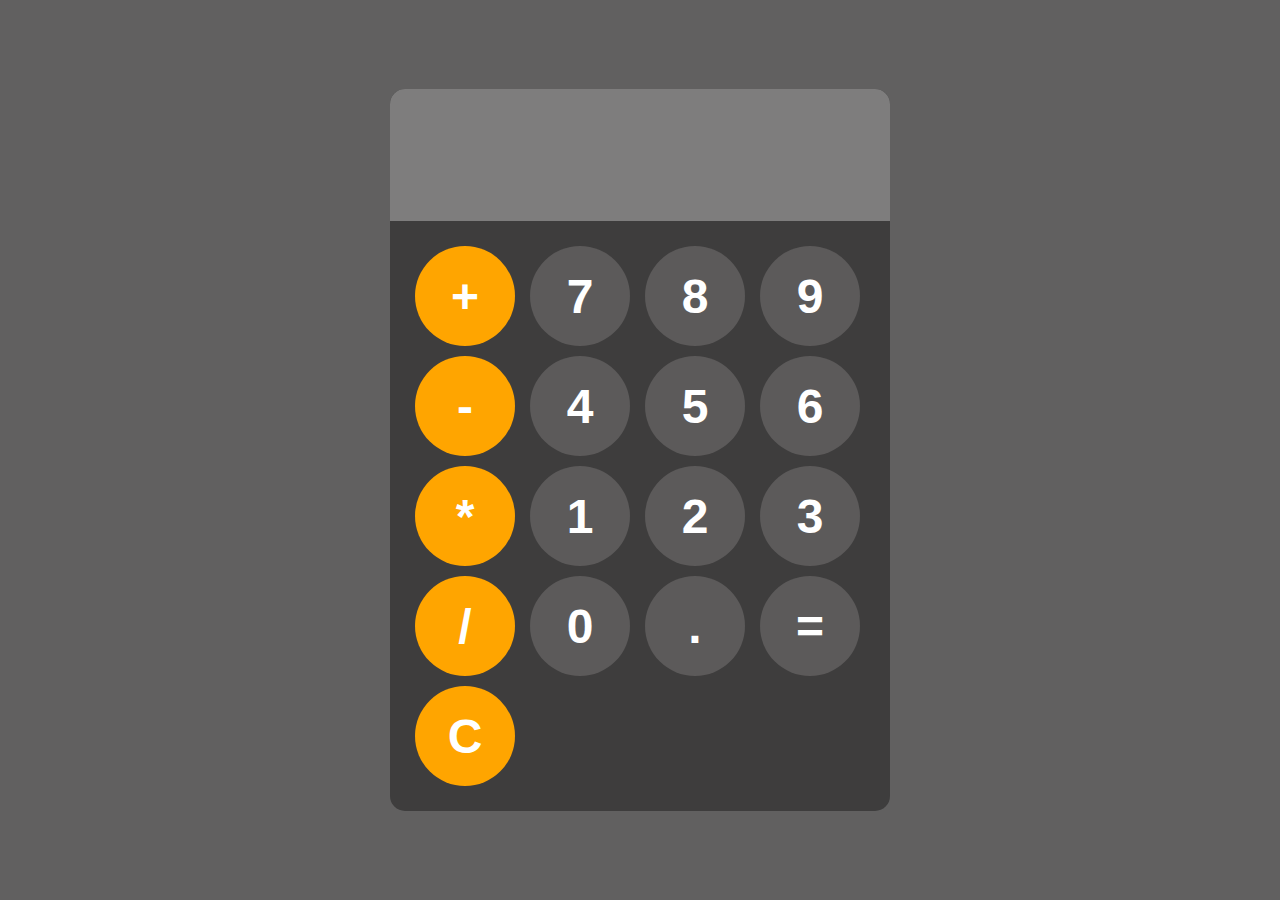
<file: Calculator/index.html>
<!DOCTYPE html>
<html lang="en">
<head>
  <meta charset="UTF-8">
  <meta name="viewport" content="width=device-width, initial-scale=1.0" >
  <title>My Website</title>
  <link rel="stylesheet" href="style.css">
</head>
<body>
  <div id="calculator">
    <input id="display" readonly>
    <div id="keys">
      <button onclick="appendToDisplay('+')" class="operatorBtn">+</button>
      <button onclick="appendToDisplay('7')">7</button>
      <button onclick="appendToDisplay('8')">8</button>
      <button onclick="appendToDisplay('9')">9</button>
      <button onclick="appendToDisplay('-')" class="operatorBtn">-</button>
      <button onclick="appendToDisplay('4')">4</button>
      <button onclick="appendToDisplay('5')">5</button>
      <button onclick="appendToDisplay('6')">6</button>
      <button onclick="appendToDisplay('*')" class="operatorBtn">*</button>
      <button onclick="appendToDisplay('1')">1</button>
      <button onclick="appendToDisplay('2')">2</button>
      <button onclick="appendToDisplay('3')">3</button>
      <button onclick="appendToDisplay('/')" class="operatorBtn">/</button>
      <button onclick="appendToDisplay('0')">0</button>
      <button onclick="appendToDisplay('.')">.</button>
      <button onclick="calculate()">=</button>
      <button onclick="clearDisplay()" class="operatorBtn">C</button>
    </div>
  </div>
  <script src="index.js"></script>
</body>
</html>
</file>
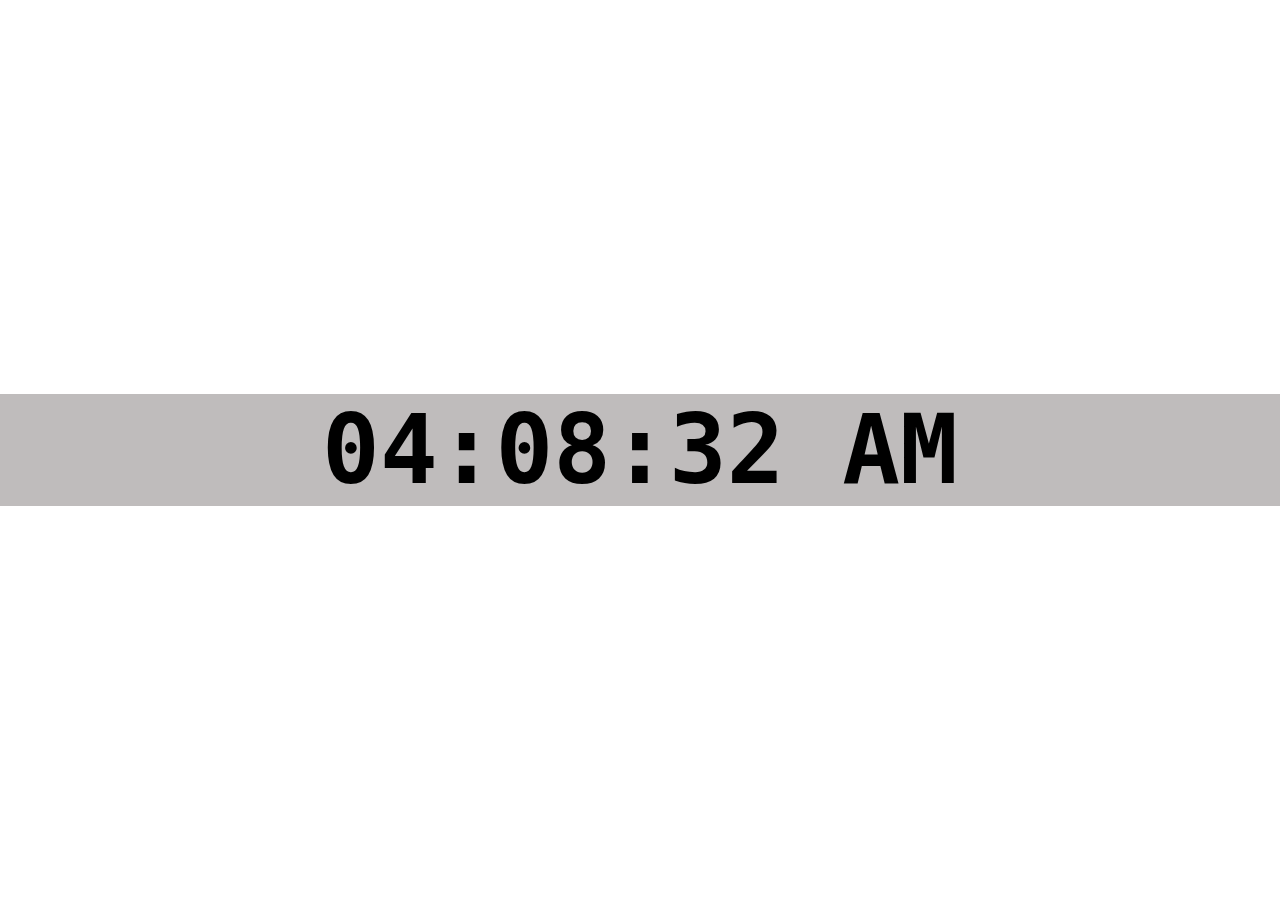
<file: DigitalClock/index.html>
<!DOCTYPE html>
<html lang="en">
<head>
  <meta charset="UTF-8">
  <meta name="viewport" content="width=device-width, initial-scale=1.0" >
  <title>My Website</title>
  <link rel="stylesheet" href="style.css">
</head>
<body>
  <div id="clock-container">
    <div id="clock">00:00:00</div>
  </div>

  <script src="index.js"></script>
</body>
</html>
</file>
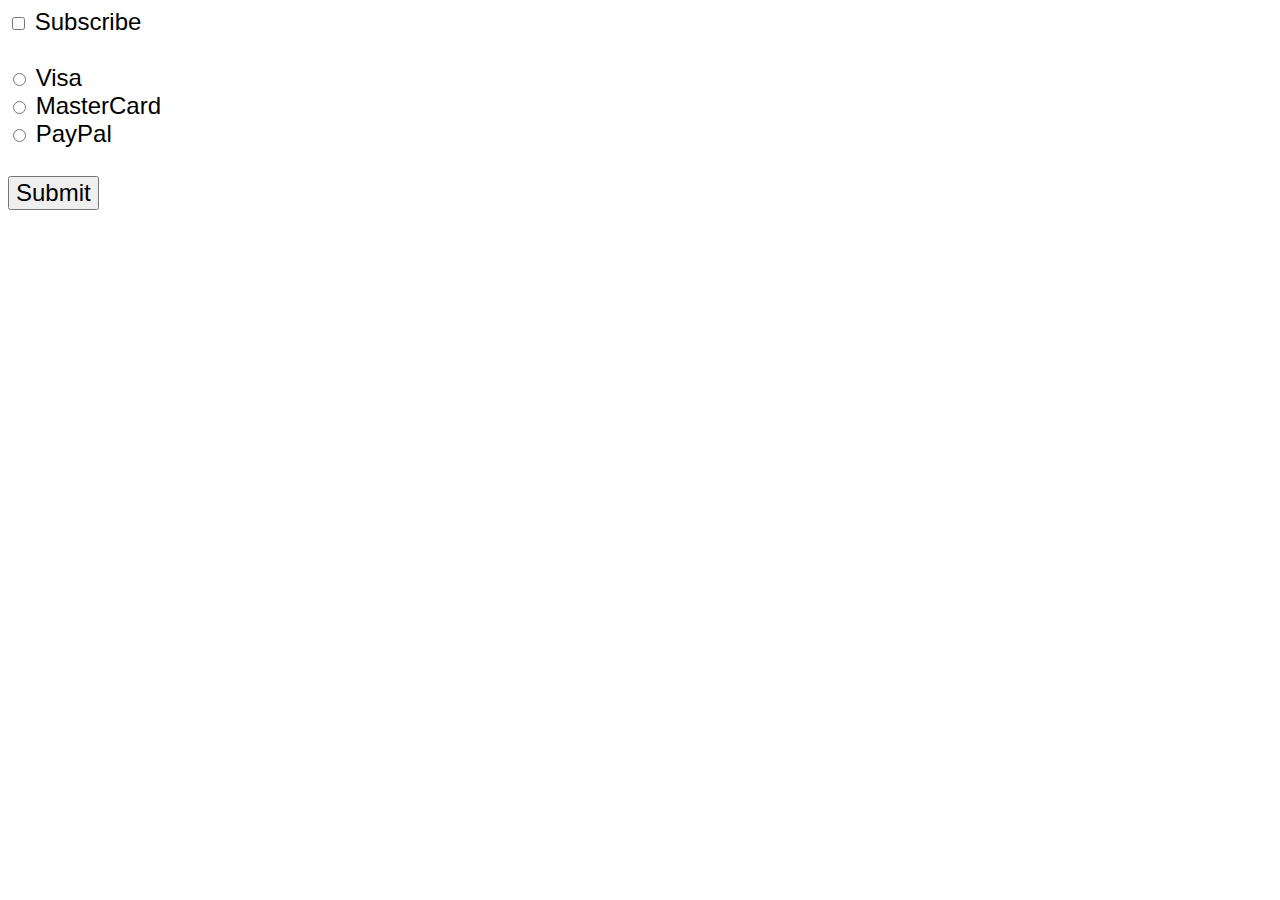
<file: randomPasswordGenerator/index.html>
<!DOCTYPE html>
<html lang="en">
<head>
  <meta charset="UTF-8">
  <meta name="viewport" content="width=device-width, initial-scale=1.0" >
  <title>My Website</title>
  <link rel="stylesheet" href="style.css">
</head>
<body>
  <input type="checkbox" id="myCbx">
  <label for="myCbx">Subscribe</label><br><br>

  <input type="radio" id="visaBtn" name="card">  
  <!-- radio: a kind of circle click button -->
  <label for="visaBtn">Visa</label><br>
  <input type="radio" id="masterCardBtn" name="card">
  <label for="masterCardBtn">MasterCard</label><br>
  <input type="radio" id="payPalBtn" name="card">
  <label for="payPalBtn">PayPal</label><br><br>

  <button type="submit" id="mySubmit">Submit</button>

  <p id="subResult"></p>
  <p id="paymentResult"></p>

  <script src="index.js"></script>
</body>
</html>
</file>
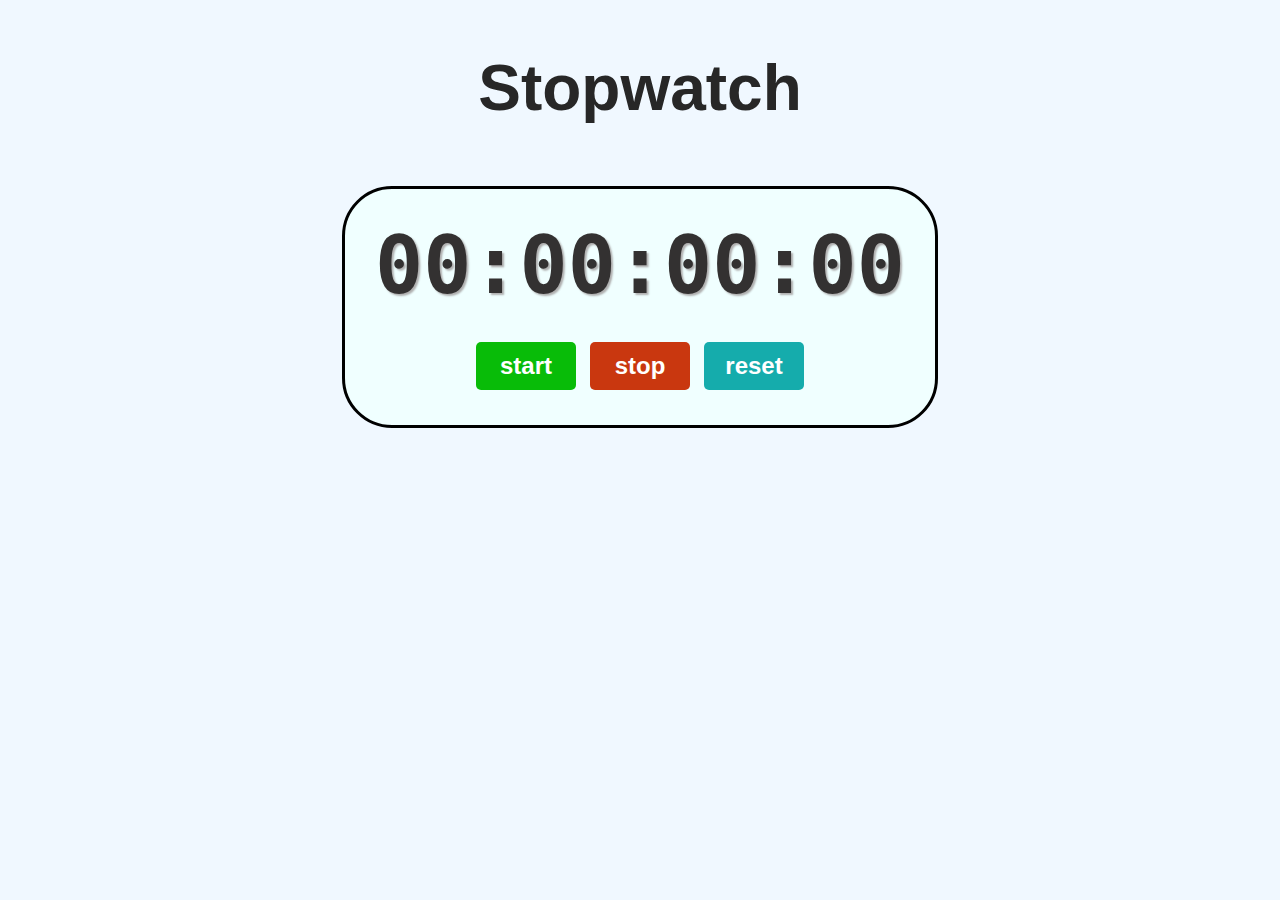
<file: stopwatch/index.html>
<!DOCTYPE html>
<html lang="en">
<head>
  <meta charset="UTF-8">
  <meta name="viewport" content="width=device-width, initial-scale=1.0" >
  <title>My Website</title>
  <link rel="stylesheet" href="style.css">
</head>
<body>
  <h1 id="myH1">Stopwatch</h1><br>

  <div id="container">
    <div id="display">
      00:00:00:00
    </div>
    <div id="controls">
      <button id="startBtn" onclick="start()">start</button>
      <button id="stopBtn" onclick="stop()">stop</button>
      <button id="resetBtn" onclick="reset()">reset</button>
    </div>
  </div>

  <script src="index.js"></script>
</body>
</html>
</file>
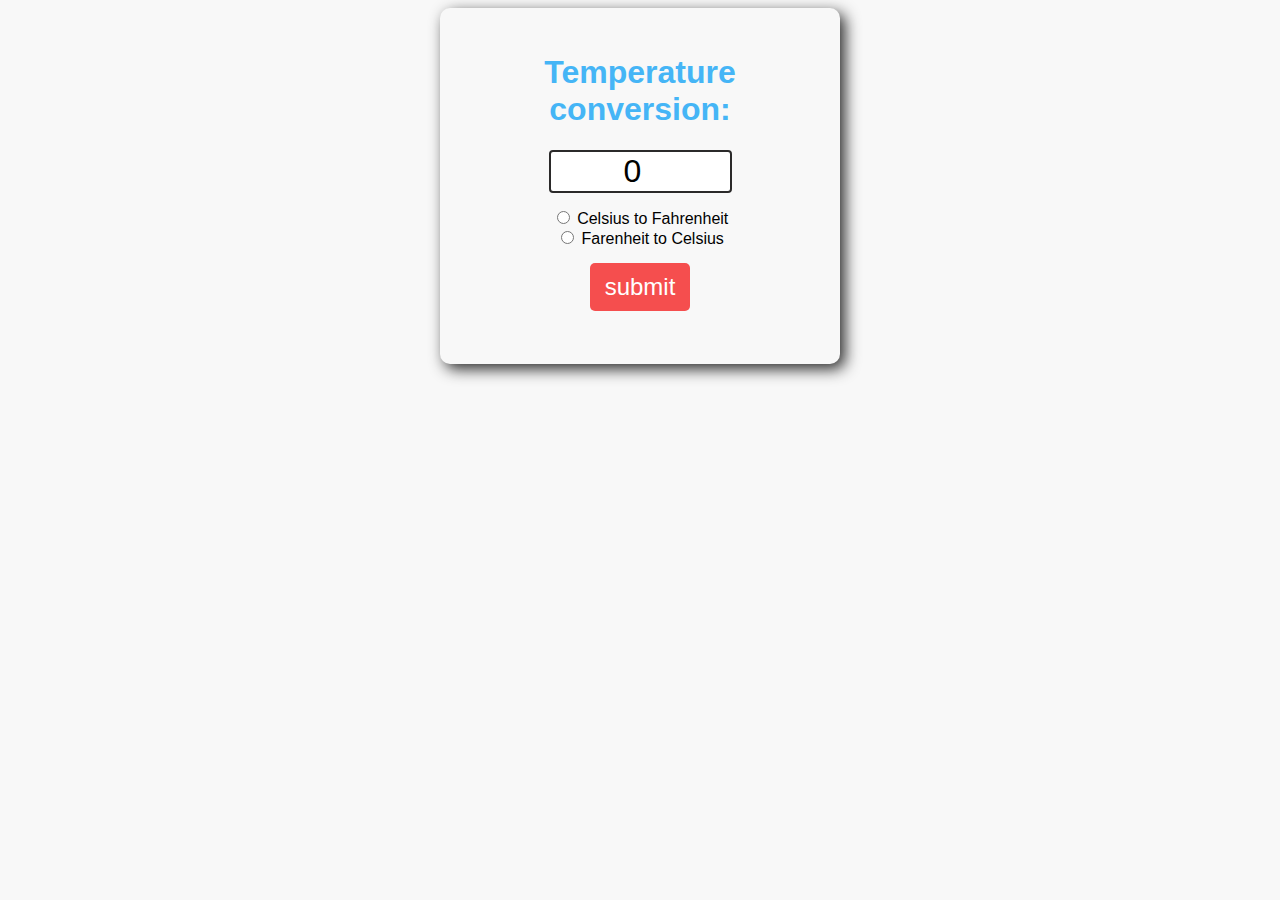
<file: TempConversion/index.html>
<!DOCTYPE html>
<html lang="en">
<head>
  <meta charset="UTF-8">
  <meta name="viewport" content="width=device-width, initial-scale=1.0" >
  <title>My Website</title>
  <link rel="stylesheet" href="style.css">
</head>
<body>
  <form>
    <h1>Temperature conversion: </h1>
    <input type="number" id="textBox" value="0"><br>

    <input type="radio" id="toFahrenheit" name="unit"> 
    <label for="toFahrenheit">Celsius to Fahrenheit</label><br>

    <input type="radio" id="toCelsius" name="unit"> 
    <label for="toCelsius">Farenheit to Celsius</label><br>

    <button type="button" onclick="convert()">submit</button>
    <p id="result"></p>
  </form>

  <script src="index.js"></script>
</body>
</html>
</file>
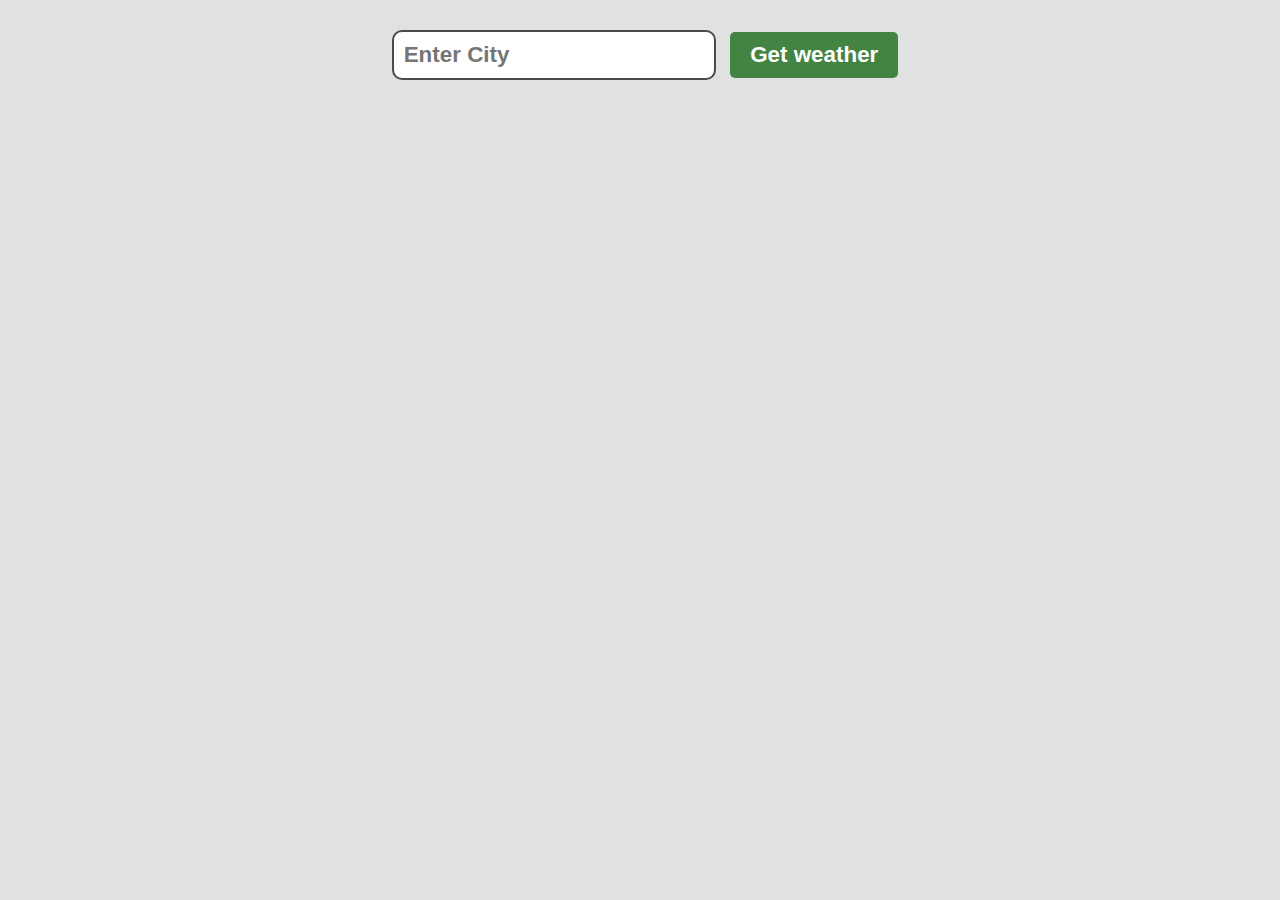
<file: weatherApp/index.html>
<!DOCTYPE html>
<html lang="en">
<head>
  <meta charset="UTF-8">
  <meta name="viewport" content="width=device-width, initial-scale=1.0" >
  <title>My Website</title>
  <link rel="stylesheet" href="style.css">
</head>
<body>

  <form class="weatherForm">
    <input type="text" class="cityInput" placeholder="Enter City">
    <button type="submit">Get weather</button>
  </form>

  <div class="card" style="display: none">
    <h1 class="cityDisplay">Miami</h1>
    <p class="tempDisplay">90°F</p>
    <p class="humidityDisplay">Humidity: 75%</p>
    <p class="descDisplay">Clear Sky</p>
    <p class="weatherEmoji">sun</p>
    <p class="errorDisplay">Please Enter a city</p>
  </div>

  <script  src="index.js"></script>
</body>
</html>
</file>
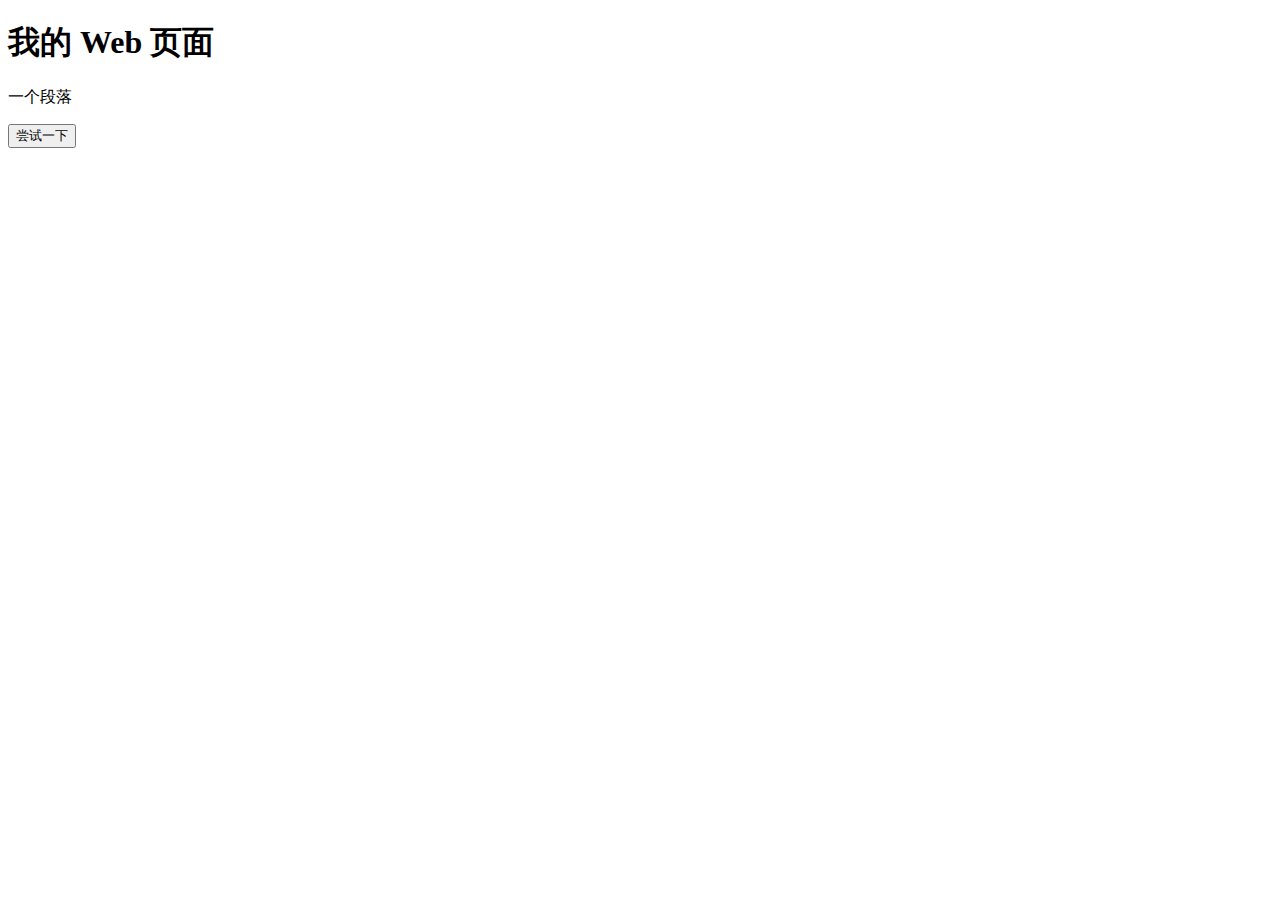
<file: begin.html>
<!DOCTYPE html>
<html>
<head>
    <script>
        function myFunction()
        {
            document.getElementById("demo").innerHTML="我的第一个 JavaScript 函数";
        }
    </script>
</head>
<body>
<h1>我的 Web 页面</h1>
<p id="demo">一个段落</p>
<button type="button" onclick="myFunction()">尝试一下</button>
</body>
</html>
</file>
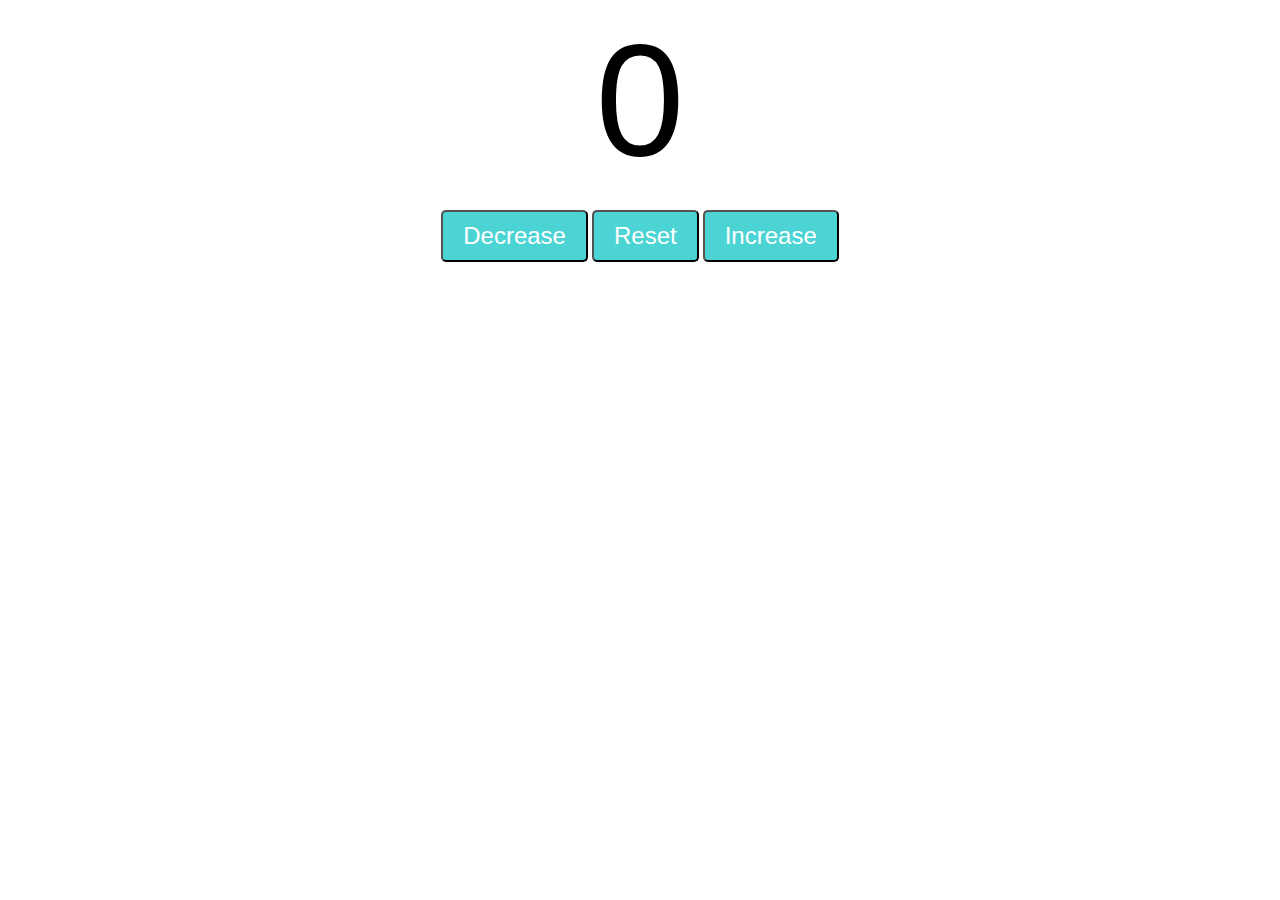
<file: countHelper/counter.html>
<!DOCTYPE html>
<html lang="en">
<head>
  <meta charset="UTF-8">
  <meta name="viewport" content="width=device-width, initial-scale=1.0" >
  <title>My Website</title>
  <link rel="stylesheet" href="counter.css">
</head>
<body>

  <label id="countLabel">0</label><br>

  <div id="btnContainer">
    <button id="decreaseBtn" class="buttons">Decrease</button>
    <button id="resetBtn" class="buttons">Reset</button>
    <button id="increaseBtn" class="buttons">Increase</button>
  </div>

  <script src="counter.js"></script>
</body>
</html>
</file>
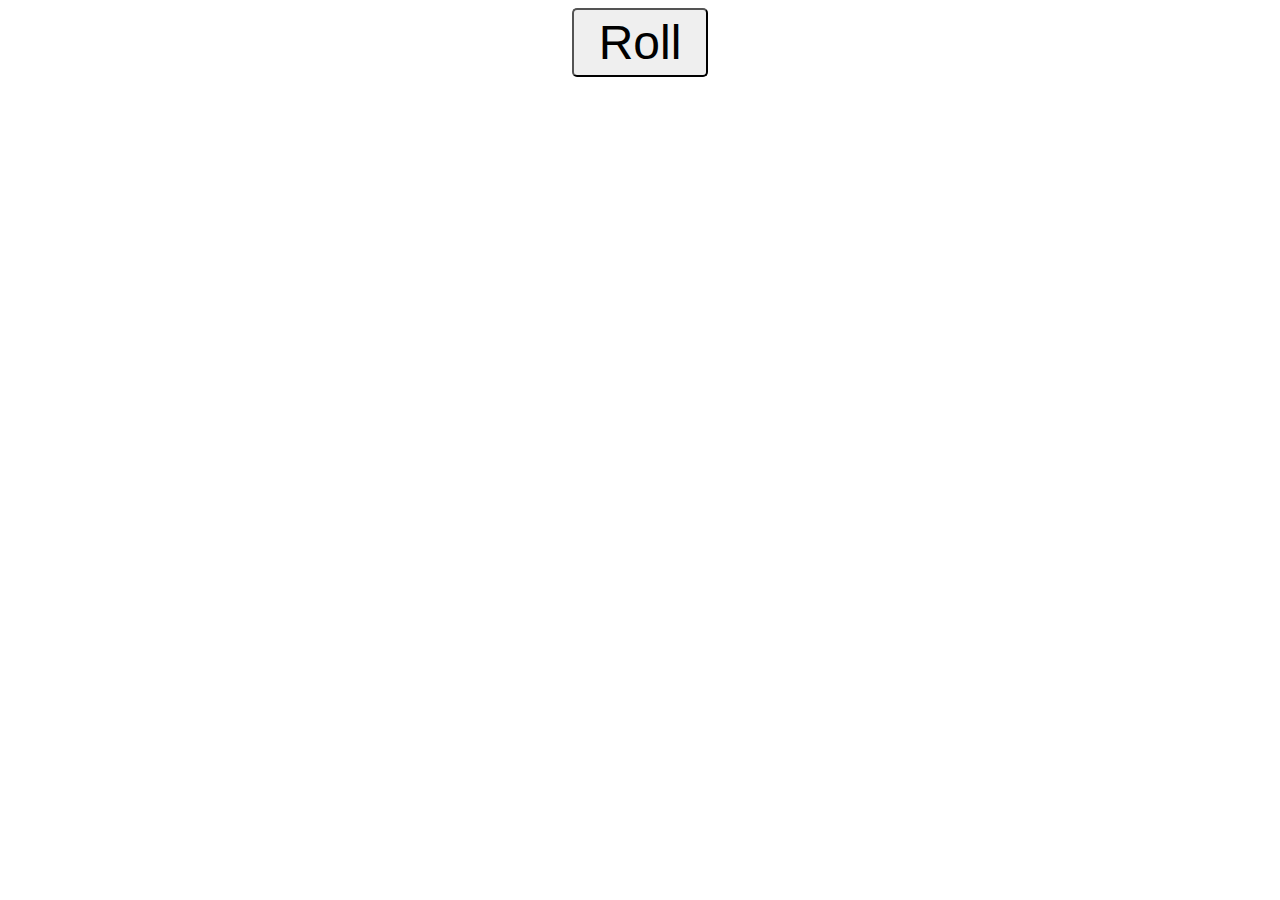
<file: rollTheDice/dice.html>
<!DOCTYPE html>
<html lang="en">
<head>
  <meta charset="UTF-8">
  <meta name="viewport" content="width=device-width, initial-scale=1.0" >
  <title>My Website</title>
  <link rel="stylesheet" href="dice.css">
</head>
<body>
  <button id="myBtn">Roll</button><br>
  <label id="label1" class="myLabels"></label><br>
  <label id="label2" class="myLabels"></label><br>
  <label id="label3" class="myLabels"></label><br>

  <script src="dice.js"></script>
</body>
</html>
</file>
<file: Calculator/style.css>
body{
  margin: 0;
  display: flex;
  justify-content: center;
  align-items: center;
  height: 100vh;
  background-color: rgb(97, 96, 96);
}

#calculator{
  font-family: Arial, Helvetica, sans-serif;
  background-color: rgb(62, 61, 61);
  border-radius: 15px;
  max-width: 500px;
  overflow: hidden;
}

#display{
  width: 100%;
  padding: 20px;
  font-size: 5rem;
  text-align: left;
  border: none;
  background-color: rgb(126, 125, 125);
  color: white;
}
  
#keys{
  display: grid;
  grid-template-columns: repeat(4, 1fr);
  gap: 10px;
  padding: 25px;
}

button{
  width: 100px;
  height: 100px;
  border-radius: 50px;
  border: none;
  background-color: rgb(92, 90, 90);
  color: white;
  font-size: 3rem;
  font-weight: bold;
  cursor: pointer;
}

button:hover{
  background-color: #868484;
}

/* when click it flashes */
button:active{
  background-color: rgb(147, 146, 146);
}

.operatorBtn{
  background-color: orange;
}

.operatorBtn:hover{
  background-color: rgb(247, 177, 46);
}

.operatorBtn:active{
  background-color: rgb(244, 200, 117);
}
</file>
<file: DigitalClock/style.css>
body{
  /* border-image: url();
  background-position: center;
  background-repeat: no-repeat;
  background-size: cover;
  background-attachment: fixed; */
  margin: 0;
}

#clock-container {
  display: flex;
  justify-content: center;
  align-items: center;
  height: 100vh;
}

#clock{
  font-family: monospace;
  font-size: 6rem;
  font-weight: bold;
  text-align: center;
  backdrop-filter: blur(5px);
  background-color: rgb(191, 188, 188);
  width: 100%;
}
</file>
<file: randomPasswordGenerator/style.css>
body{
  font-family: Verdana, Geneva, Tahoma, sans-serif;
  font-size: 1.5em;
}
#mySubmit{
  font-size: 1em;
}
</file>
<file: stopwatch/style.css>
body{
  display: flex;
  flex-direction: column;
  align-items: center;
  background-color: aliceblue;
}

#myH1{
  font-size: 4rem;
  font-family: "Arial";
  color: rgb(39, 39, 39);
}

#container{
  display: flex;
  flex-direction: column;
  align-items: center;
  padding: 30px;
  border: 3px solid;
  border-radius: 50px;
  background-color: azure;
}

#display{
  font-size: 5rem;
  font-family: monospace;
  font-weight: bold;
  color:rgb(51, 49, 49);
  text-shadow: 2px 2px 2px rgb(175, 175, 175);
  margin-bottom: 25px;
}

#controls button{
  font-size: 1.5rem;
  font-weight: bold;
  padding: 10px 15px;
  margin: 5px;
  min-width: 100px;
  border: none;
  border-radius: 5px;
  color: white;
}

#startBtn{
  background-color: rgb(8, 188, 8);
}

#startBtn:hover{
  background-color: rgb(12, 238, 12);
}

#resetBtn{
  background-color: rgb(21, 172, 172);
}

#resetBtn:hover{
  background-color: rgb(17, 250, 242);
}

#stopBtn{
  background-color: rgb(201, 55, 15);
}

#stopBtn:hover{
  background-color: rgb(245, 76, 15);
}
</file>
<file: TempConversion/style.css>
body{
  font-family: Verdana, Geneva, Tahoma, sans-serif;
  background-color: #f8f8f8;
}
h1{
  color: rgb(69, 181, 246);
}
form{
  border-color: aliceblue;
  text-align: center;
  max-width: 350px;
  margin: auto;
  padding: 25px;
  border-radius: 10px;
  box-shadow: 5px 5px 15px rgb(42, 42, 42);
}

#textBox{
  width: 50%;
  text-align: center;
  font-size: 2em;
  border: 2px solid rgb(43, 42, 42);
  border-radius: 4px;
  margin-bottom: 15px;
}

lable{
  font-size: 1.5em;
  font-weight: bold;
}

button{
  margin-top: 15px;
  background-color: rgb(245, 78, 78);
  color: white;
  font-size: 1.5em;
  border: none;
  padding: 10px 15px;
  border-radius: 5px;
  cursor: pointer;
}

button:hover{
  background-color: rgb(249, 115, 115);
}

#result{
  font-size: 1.75em;
  font-weight: bold;
}
</file>
<file: weatherApp/style.css>
body{
  font-family: Arial, Helvetica, sans-serif;
  background-color: rgb(224, 225, 225);
  margin: 0;
  display: flex;
  flex-direction: column;
  align-items: center;
}

.weatherForm{
  margin: 20px;
}

.cityInput{
  padding: 10px;
  font-size: 1.4rem;
  font-weight: bold;
  border: 2px solid rgb(74, 74, 74);
  border-radius: 10px;
  margin: 10px;
  width: 300px;
}

button[type="submit"]{
  padding: 10px 20px;
  font-weight: bold;
  font-size: 1.4rem;
  background-color: rgb(67, 132, 67);
  color: rgb(255, 255, 255);
  border-radius: 5px;
  border: none;
  cursor: pointer;
}

button[type="submit"]:hover{
  background-color: rgb(90, 183, 90);
}

.card{
  background: linear-gradient(180deg, rgb(111, 223, 210), rgb(233, 186, 97));
  padding: 50px;
  border-radius: 10px;
  box-shadow: 2px 2px 5px rgb(0, 0, 0, 0.5);
  min-width: 300px;
  display: flex;
  flex-direction: column;
  align-items: center;
}

h1{
  margin-top: 0;
  margin-bottom: 25px;
}

p{
  font-size: 1.5rem;
  margin: 5px 0;
}

.cityDisplay, .tempDisplay{
  font-size: 3.5rem;
  font-weight: bold;
  color: rgb(0, 0, 0, 0.75);
  margin-bottom: 25px;
}

.humidityDisplay{
  font-weight: bold;
  margin-bottom: 25px;
}

.descDisplay{
  font-style: italic;
  font-weight: bold;
  font-size: 2rem;
}

.weatherEmoji{
  margin: 0;
font-size: 7rem;
}

.errorDisplay{
  font-size: 2.5rem;
  font-weight: bold;
  color: rgb(0, 0, 0, 0.75);
}
</file>
<file: countHelper/counter.css>
#countLabel{
  display: block;
  text-align: center;
  font-size: 10em;
  font-family: Helvetica;
}

#btnContainer{
  text-align: center;
}

.buttons {
  padding: 10px 20px;
  font-size: 1.5em;
  color: white;
  background-color: rgb(76, 212, 212);
  border-radius: 5px;
  cursor: pointer;
  transition: background-coloe 0.25;
}
.buttons:hover{
  background-color: rgb(38, 135, 233);
}
</file>
<file: rollTheDice/dice.css>
body{
  font-family: Verdana, Geneva, Tahoma, sans-serif;
  text-align: center;
}

#myBtn{
  font-size: 3em;
  padding: 5px 25px;
  border-radius: 5px;
}

.myLabels{
  font-size: 3em;
}
</file>
